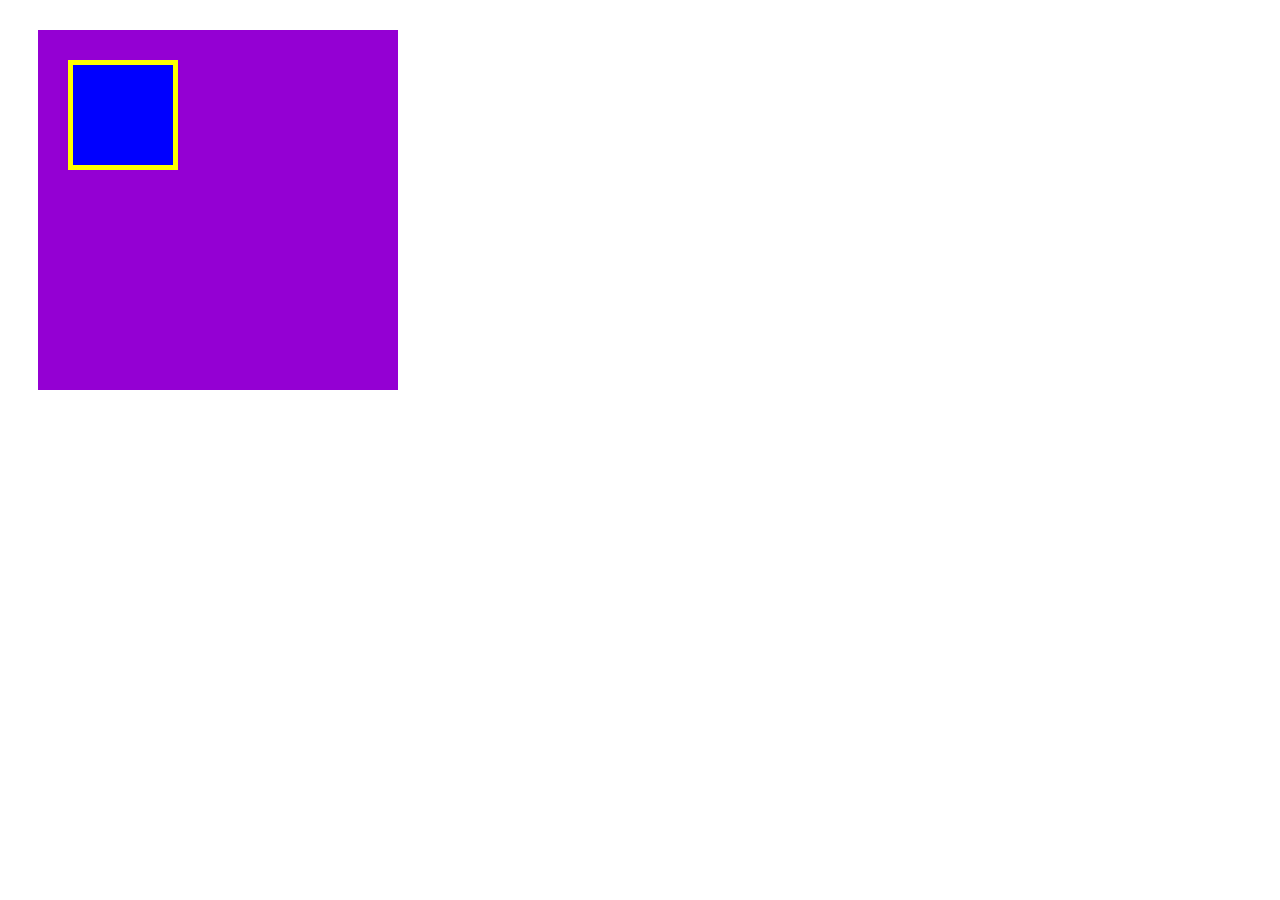
<file: box/box.html>
<!DOCTYPE html>
<html lang="ja">
  <head>
    <meta charset="UTF-8">
    <link rel="stylesheet" href="box.css">
    <title>box</title>
  </head>
  <body>
    <div class="box1">
      <div class="box2"></div>
    </div>
  </body>
</html>
</file>
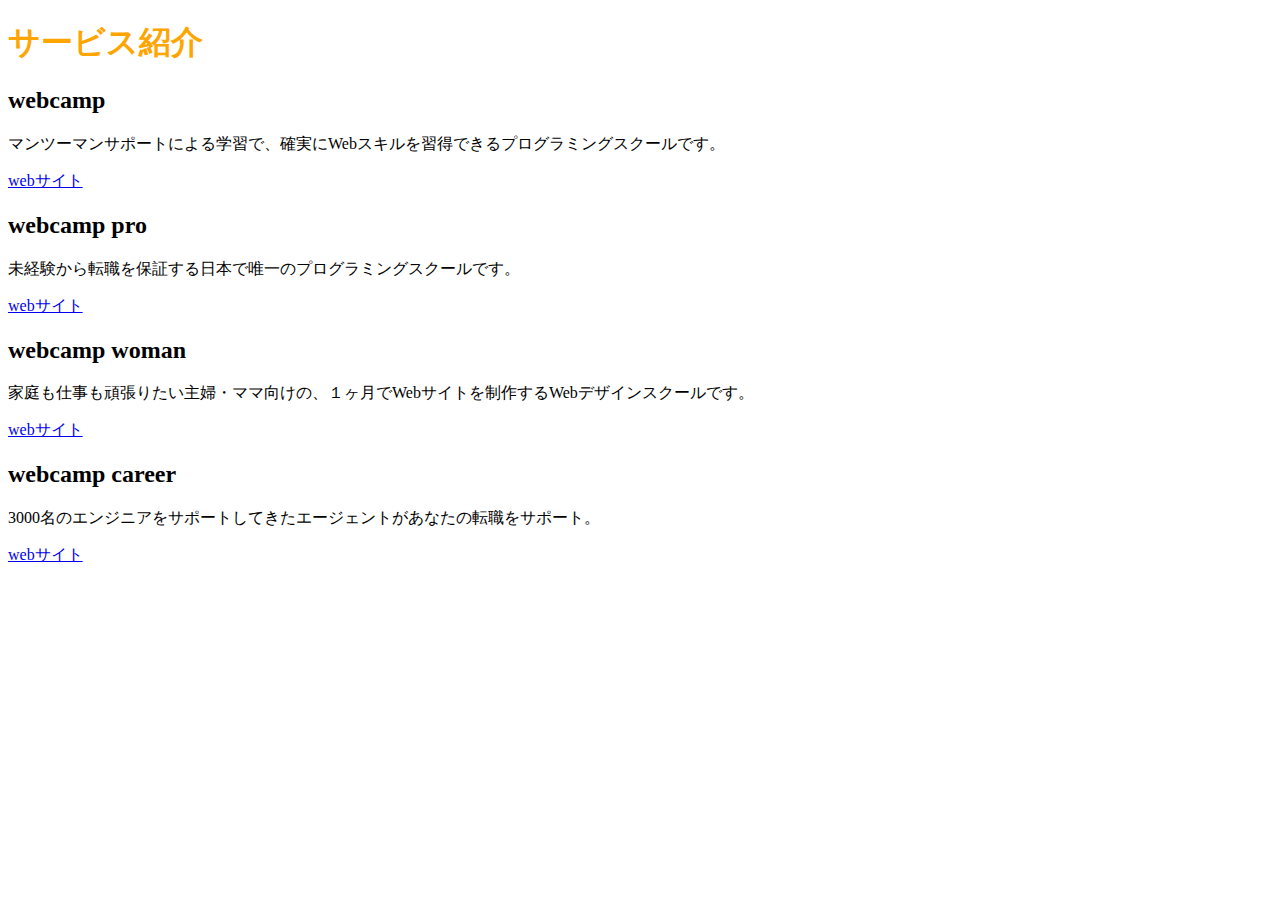
<file: chapter2/chap2.html>
<!DOCTYPE html>
<html lang="ja">
  <head>
    <meta charset="UTF-8"/>
    <link rel="stylesheet" href="chap2style.css">
    <title>サービス紹介</title>
  </head>
  <body>
    <h1>サービス紹介</h1>
    <h2>webcamp</h2>
    <p>マンツーマンサポートによる学習で、確実にWebスキルを習得できるプログラミングスクールです。</p>
    <a href="chap2.html">webサイト</a>
    <h2>webcamp pro</h2>
    <p>未経験から転職を保証する日本で唯一のプログラミングスクールです。</p>
    <a href="chap2.html">webサイト</a>
    <h2>webcamp woman</h2>
    <p>家庭も仕事も頑張りたい主婦・ママ向けの、１ヶ月でWebサイトを制作するWebデザインスクールです。</p>
    <a href="chap2.html">webサイト</a>
    <h2>webcamp career</h2>
    <p>3000名のエンジニアをサポートしてきたエージェントがあなたの転職をサポート。</p>
    <a href="chap2.html">webサイト</a>
  </body>
</html>
</file>
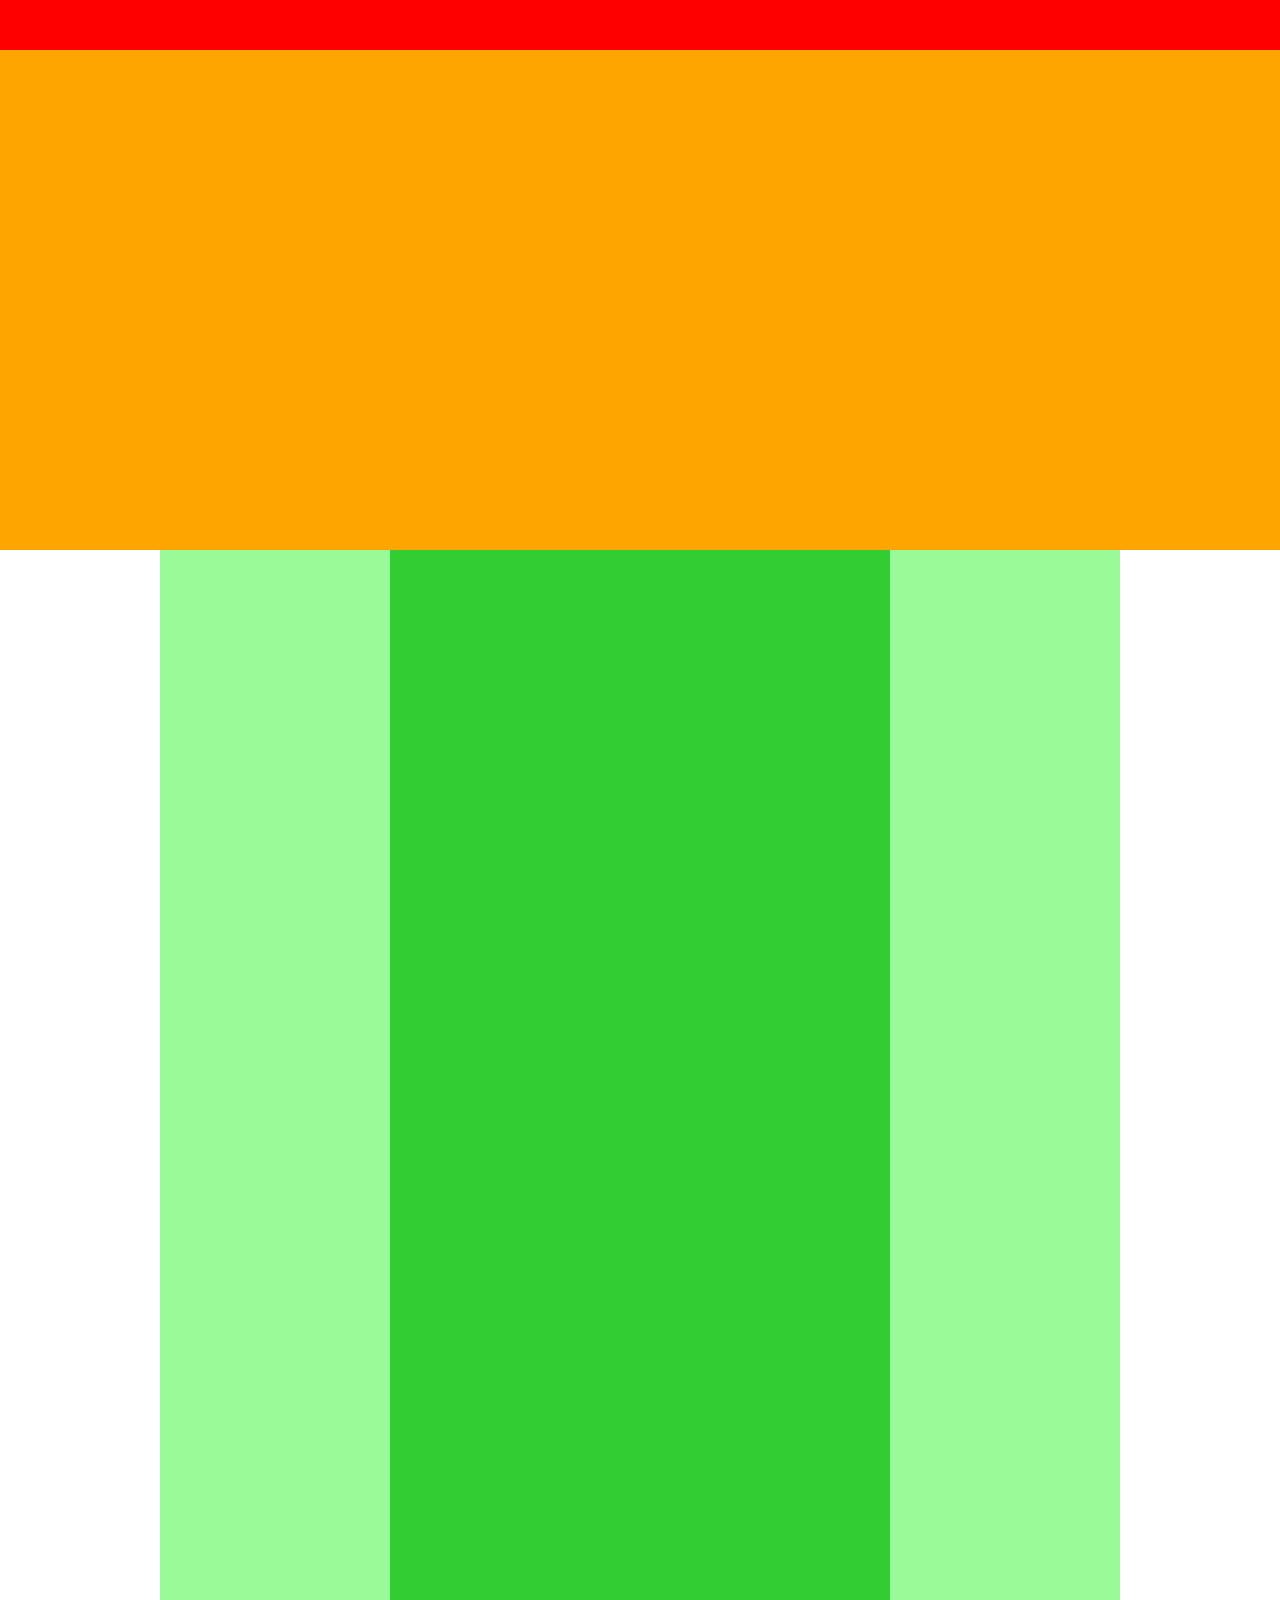
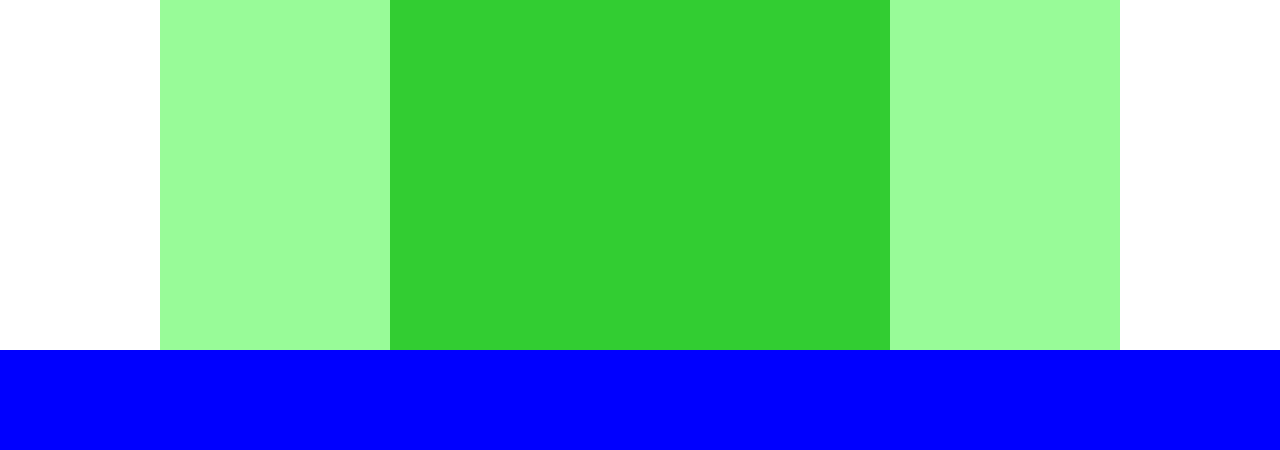
<file: chapter4/chap4index.html>
<!DOCTYPE html>
  <html lang="ja">
    <head>
      <meta charset="UTF-8">
      <title>chapter4</title>
      <link rel="stylesheet" href="chap4style.css">
    </head>
    <body>
      <div class="header"></div>

      <div class="main-visual"></div>

      <div class="main">
        <div class="sidebar-right"></div>
        <div class="blog"></div>
        <div class="sidebar-left"></div>
      </div>

      <div class="footer"></div>
    </body>

  </html>
</file>
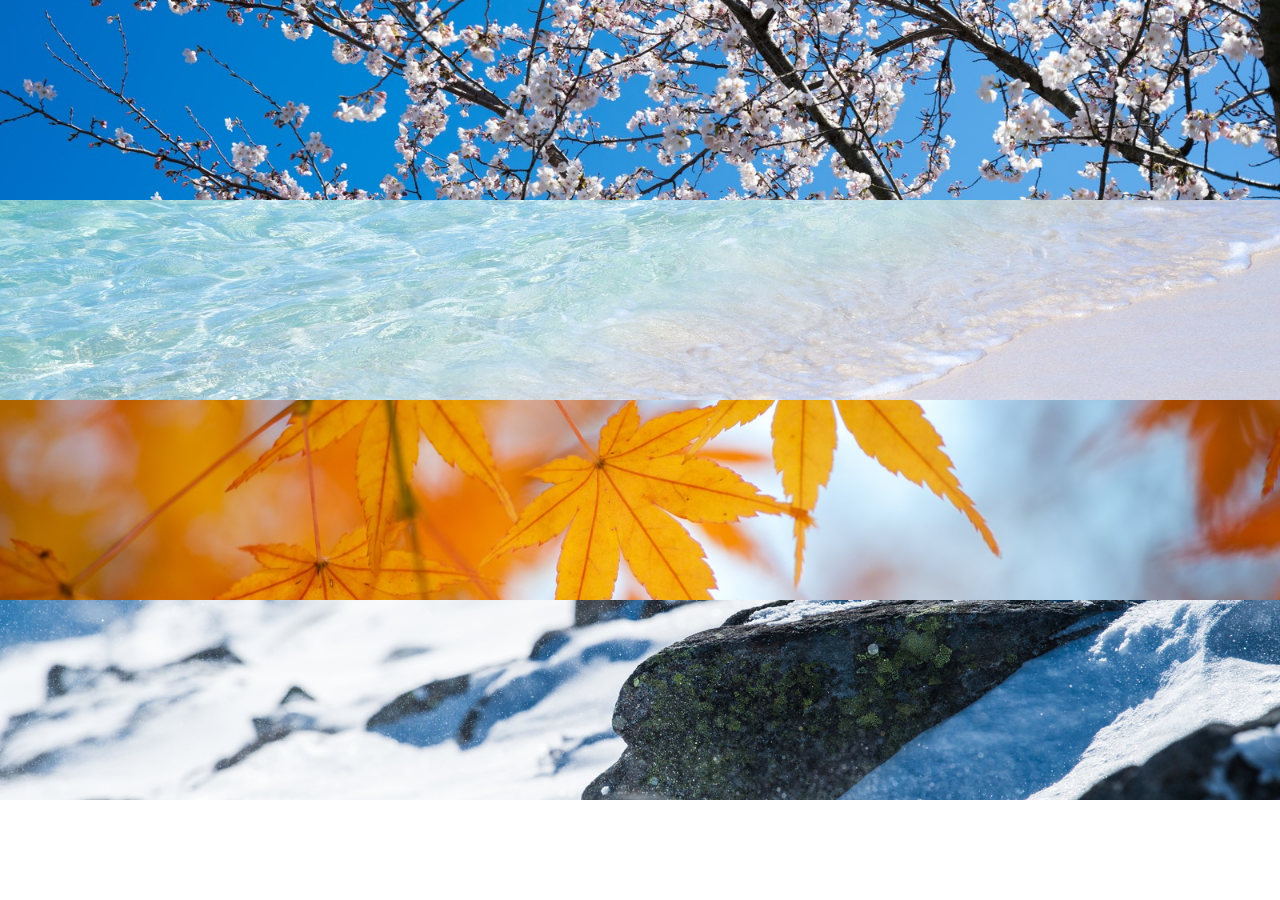
<file: chapter6/chapter6.html>
<!DOCTYPE html>
<html lang="ja">
  <head>
    <meta charset="utf-8">
    <link rel="stylesheet" href="chap6style.css">
    <title>img練習</title>
  </head>
  <body>
    <div class="img1"></div>

    <div class="img2"></div>

    <div class="img3"></div>

    <div class="img4"></div>

  </body>
  
</html>
</file>
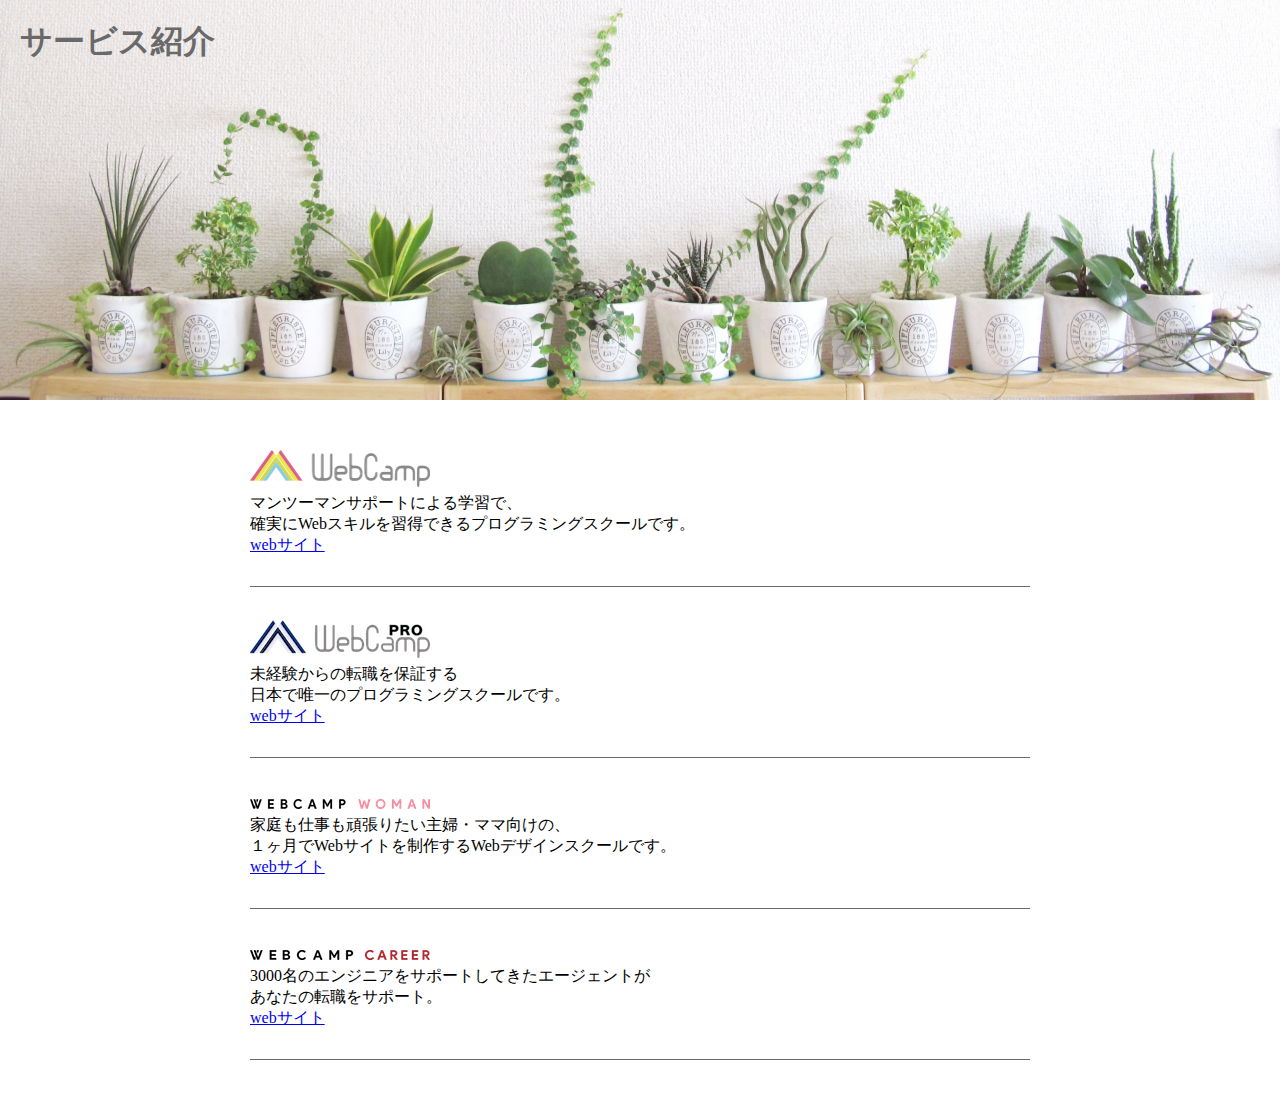
<file: chapter7/chapter7.html>
<!DOCTYPE html>
<html>
  <head>
    <meta charset="UTF-8">
    <link rel="stylesheet" href="chap7style.css">
    <title>演習問題７</title>
  </head>
  <body>
    <header>
      <h1>サービス紹介</h1>
    </header>
    <main>
      <section>
        <h2><img src="img/wc-logo.png"></h2>
        <p>
          マンツーマンサポートによる学習で、<br/>
          確実にWebスキルを習得できるプログラミングスクールです。
        </p>
        <a href="chapter7.html">webサイト</a>
      </section>

      <section>
        <h2><img src="img/wcp-logo.png"></h2>
        <p>
          未経験からの転職を保証する<br/>
          日本で唯一のプログラミングスクールです。
        </p>
        <a href="chapter7.html">webサイト</a>
      </section>

      <section>
        <h2><img src="img/wcw-logo.png"></h2>
        <p>
          家庭も仕事も頑張りたい主婦・ママ向けの、<br/>
          １ヶ月でWebサイトを制作するWebデザインスクールです。
        </p>
        <a href="chapter7.html">webサイト</a>
      </section>

      <section>
        <h2><img src="img/wcc-logo.png"></h2>
        <p>
          3000名のエンジニアをサポートしてきたエージェントが<br/>
          あなたの転職をサポート。
        </p>
        <a href="chapter7.html">webサイト</a>
      </section>
    </main>
  </body>
</html>
</file>
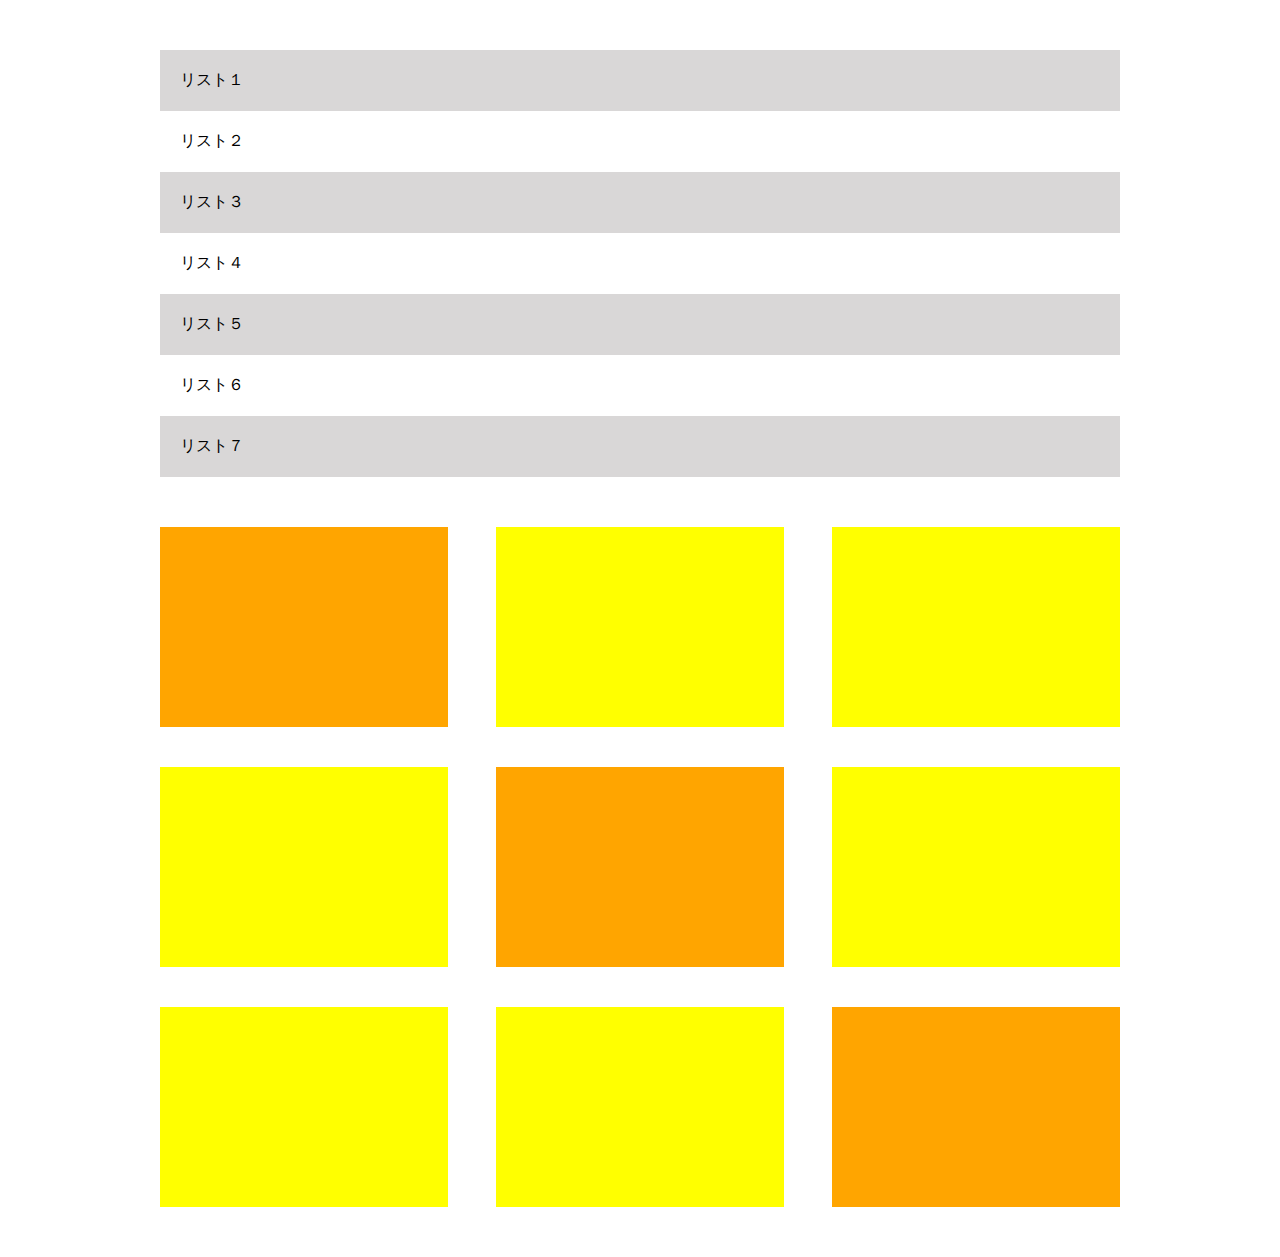
<file: chapter8/chapter8.html>
<!DOCTYPE html>
<html lang="ja">
  <head>
    <meta charset="UTF-8">
    <link rel="stylesheet" href="chap8styale.css">
    <title>演習問題８</title>
  </head>
  <body>
    <main>
      <ul class="main-item">
        <li class="main-list">リスト１</li>
        <li class="main-list">リスト２</li>
        <li class="main-list">リスト３</li>
        <li class="main-list">リスト４</li>
        <li class="main-list">リスト５</li>
        <li class="main-list">リスト６</li>
        <li class="main-list">リスト７</li>
      </ul>

      <div class="box-item">
        <div class="box-list"></div>
        <div class="box-list"></div>
        <div class="box-list"></div>
        <div class="box-list"></div>
        <div class="box-list"></div>
        <div class="box-list"></div>
        <div class="box-list"></div>
        <div class="box-list"></div>
        <div class="box-list"></div>
      </div>
    </main>
  </body>
</html>
</file>
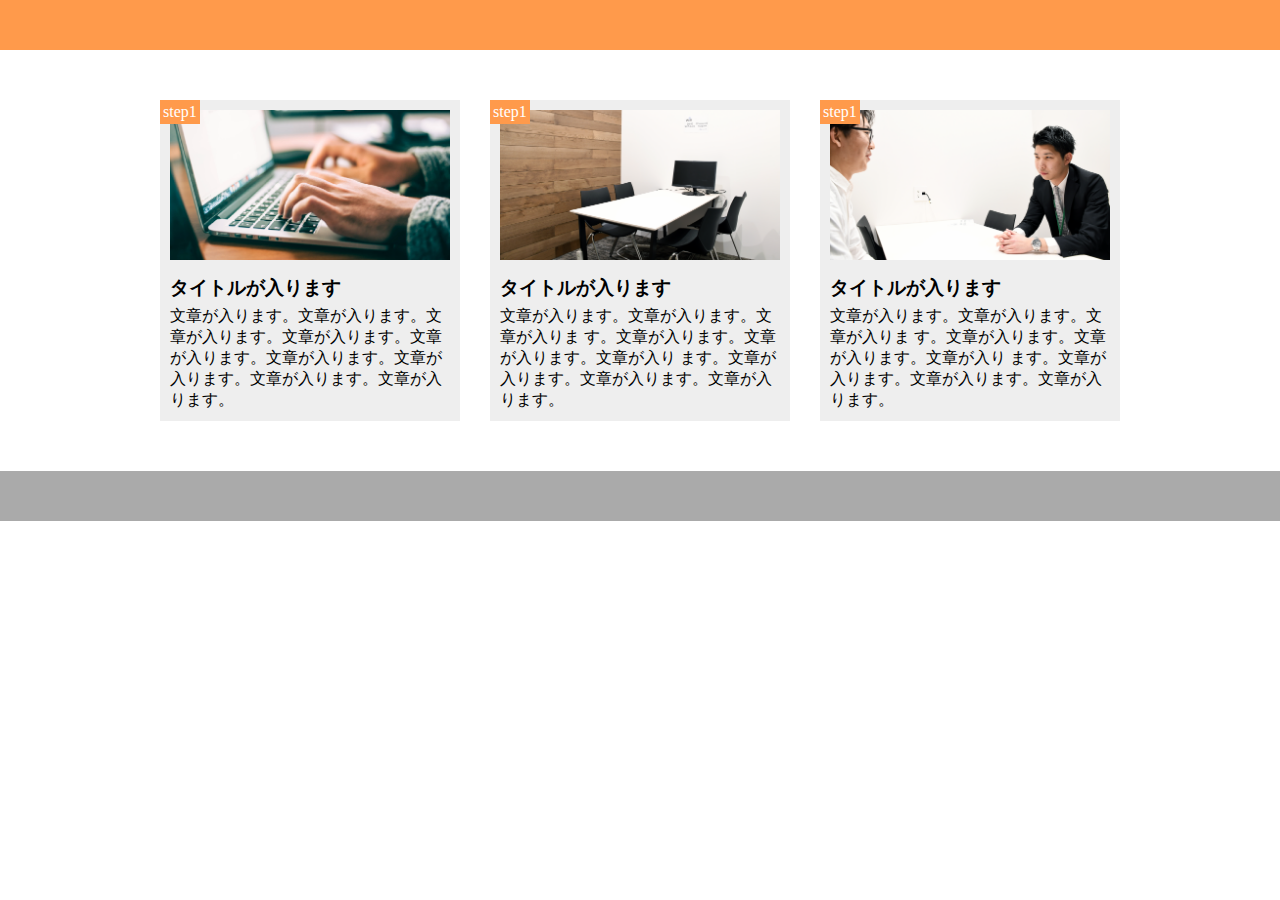
<file: chapter9/chapter9.html>
<!DOCTYPE html>
<html lang="ja">
  <head>
    <meta charset="UTF-8">
    <link rel="stylesheet" href="chap9style.css">
    <title>演習問題９</title>
  </head>
  <body>
    <header>
      <div class="header-item">

      </div>
    </header>

    <main>
      <div class="main-item">
        <div class="main-img1"></div>
        <span class="step">step1</span>
        <h3 class="box-title">タイトルが入ります</h3>
        <p class="box-text">文章が入ります。文章が入ります。文章が入ります。文章が入ります。文章が入ります。文章が入ります。文章が入ります。文章が入ります。文章が入ります。
        </p>
      </div>

      <div class="main-item">
        <div class="main-img2"></div>
        <span class="step">step1</span>
        <h3 class="box-title">タイトルが入ります</h3>
        <p class="box-text">文章が入ります。文章が入ります。文章が入りま
              す。文章が入ります。文章が入ります。文章が入り
              ます。文章が入ります。文章が入ります。文章が入
              ります。
        </p>
      </div>

      <div class="main-item">
        <div class="main-img3"></div>
        <span class="step">step1</span>
        <h3 class="box-title">タイトルが入ります</h3>
        <p class="box-text">文章が入ります。文章が入ります。文章が入りま
                す。文章が入ります。文章が入ります。文章が入り
                ます。文章が入ります。文章が入ります。文章が入
                ります。
        </p>
      </div>
    </main>
    <footer></footer>
  </body>
</html>
</file>
<file: box/box.css>
.box1 {
  height: 300px;
  width: 300px;
  background-color: darkviolet;
  margin: 30px;
  padding: 30px;
}

.box2 {
  height: 100px;
  width: 100px;
  background-color: blue;
  border:5px solid yellow;
}
</file>
<file: chapter2/chap2style.css>
h1 {
  color:orange
}
</file>
<file: chapter4/chap4style.css>
* {
  margin: 0;
  padding: 0;
  box-sizing: border-box;
}

.header {
  width: 100%;
  height: 50px;
  background: red;
}

.main-visual {
  width: 100%;
  height: 500px;
  background: orange;
}

.main {
  width: 960px;
  margin:0 auto;
  display:flex;
  justify-content: center;
}

.blog {
  width: 500px;
  height: 1400px;
  background: limegreen;
}

.sidebar-left {
  width: 230px;
  height: 1400px;
  background-color: palegreen;
}

.sidebar-right {
  width: 230px;
  height: 1400px;
  background-color: palegreen;
}

.footer {
  width: 100%;
  height: 100px;
  background-color: blue;
}
</file>
<file: chapter6/chap6style.css>
* {
  margin: 0;
  padding: 0;
  box-sizing: border-box;
}

.img1 {
  background-image: url(img/box1.jpg);
  height: 200px;
  background-size:cover;
  background-position: center;
}

.img2 {
  height: 200px;
  background-image: url(img/box2.jpg);
  background-size:cover;
  background-position: center;
}

.img3 {
  height: 200px;
  background-image: url(img/box3.jpg);
  background-size: cover;
  background-position: center;
}

.img4 {
  height: 200px;
  background-image: url(img/box4.jpg);
  background-size: cover;
  background-position: center;
}
</file>
<file: chapter7/chap7style.css>
* {
  margin: 0;
  padding: 0;
  box-sizing: border-box;
}

header {
  background-image:url(img/mv.jpg);
  background-size: cover;
  background-position: bottom;
  height: 400px;
  width: 100%;
}

h1 {
  padding: 20px;
  color: dimgrey;
}

main {
  width: 840px;
  margin: 50px auto;

}

section {
  padding-bottom:30px;
  margin: 30px;
  border-bottom: 0.5px solid dimgrey;
}
</file>
<file: chapter8/chap8styale.css>
* {
  margin: 0;
  padding: 0;
  box-sizing: border-box;
}

main {
  width: 960px;
  margin: 50px auto;
}

.main-item {
  margin-bottom: 50px;
}

.main-list {
  padding: 20px;
  list-style: none;
}

.main-list:nth-child(odd) {
  background-color: rgba(202, 199, 199, 0.712);
}

.box-item {
  display: flex;
  flex-wrap: wrap;
}

.box-list {
  background-color: yellow;
  width: 30%;
  height: 200px;
  margin-right: 5%;
  margin-bottom: 40px;
}

.box-list:first-child,
.box-list:nth-child(5),
.box-list:last-child {
  background-color: orange;
}

.box-list:nth-child(3n) {
  margin-right: 0;

}

.box-list:nth-last-child(-n + 3) {
  margin-bottom: 0;
}
</file>
<file: chapter9/chap9style.css>
* {
  margin: 0;
  padding: 0;
  box-sizing: border-box;
}

header {
  height: 50px;
  background-color: #ff9a4b;
}

main {
  width: 960px;
  margin: 50px auto;
  display: flex;
}

.main-item {
  width: 300px;
  margin-right: 30px;
  padding: 10px;
  position: relative;
  background-color: #EEEEEE;
}

.main-item:last-child {
  margin-right: 0;
}

.main-img1 {
  height: 150px;
  background-image: url(img/flow01.png);
  background-position: bottom;
  background-size: cover;
}

.main-img2 {
  height: 150px;
  background-image: url(img/flow02.png);
  background-position: bottom;
  background-size: cover;
}

.main-img3 {
  height: 150px;
  background-image: url(img/flow03.png);
  background-position: bottom;
  background-size: cover;
}

.step {
  padding: 3px;
  position: absolute;
  top: 0;
  left: 0;
  background-color: #ff9a4b;
  color: #fff;
}

.box-title {
  margin: 15px 0 5px;
}


footer {
  height: 50px;
  background-color: #aaa;
}
</file>
